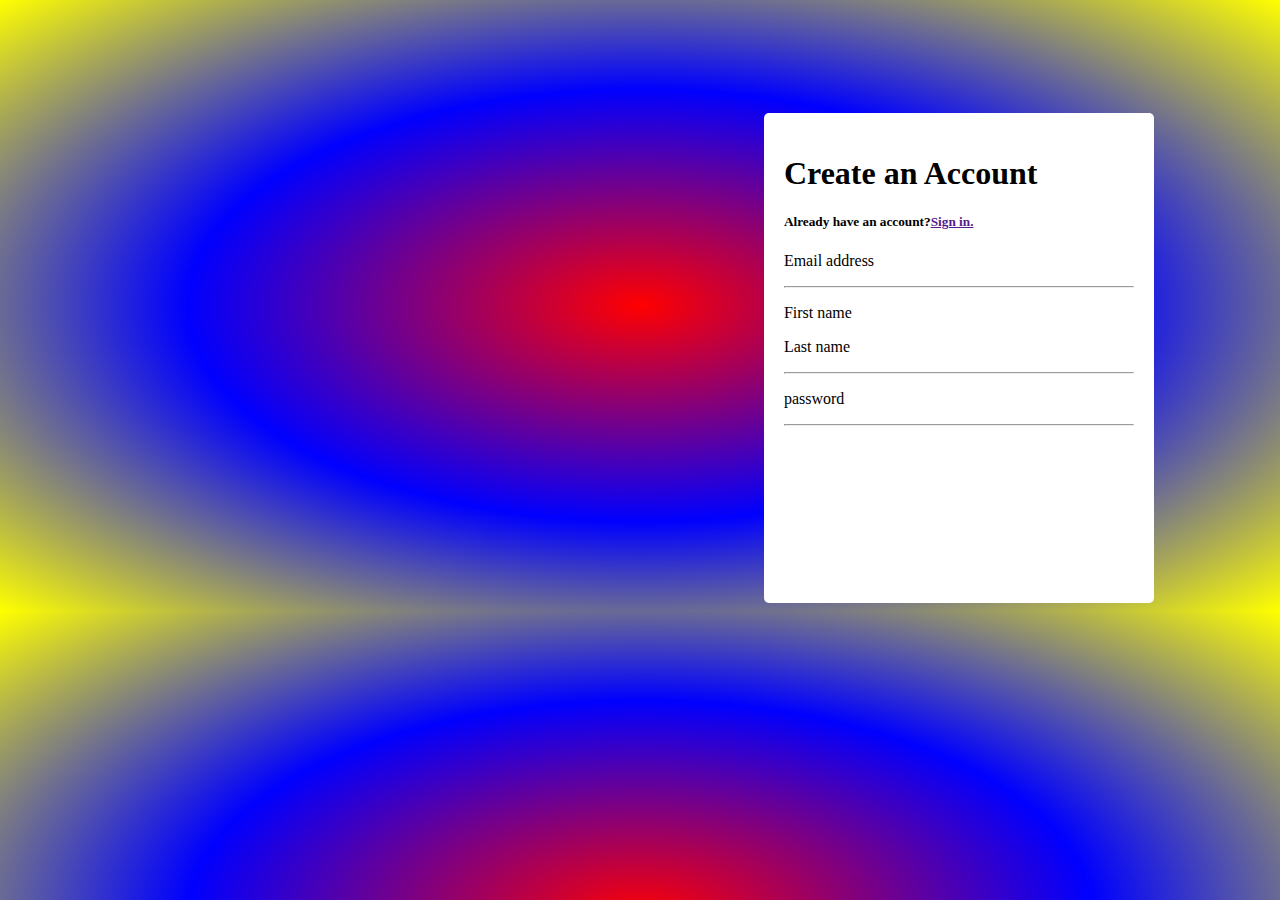
<file: March/Week4/Assigment 10/index.html>
<!DOCTYPE html>
<html lang="en">
<head>
    <meta charset="UTF-8">
    <meta http-equiv="X-UA-Compatible" content="IE=edge">
    <meta name="viewport" content="width=device-width, initial-scale=1.0">
    <title>Document</title>
    <link rel="stylesheet" href="style.css">
</head>
<body>
   
    <div class="box">
        <Form>
            <h1>Create an Account</h1>
            <h5>Already have an account?<a href="">Sign in.</a></h5>
            <p>Email address</p>
            <hr>
            <p>First name</p>

            <p class="p1"> Last name</p>
            <hr>
            <p>password</p>
            <hr>

        </Form>
    </div>
</body>
</html>
</file>
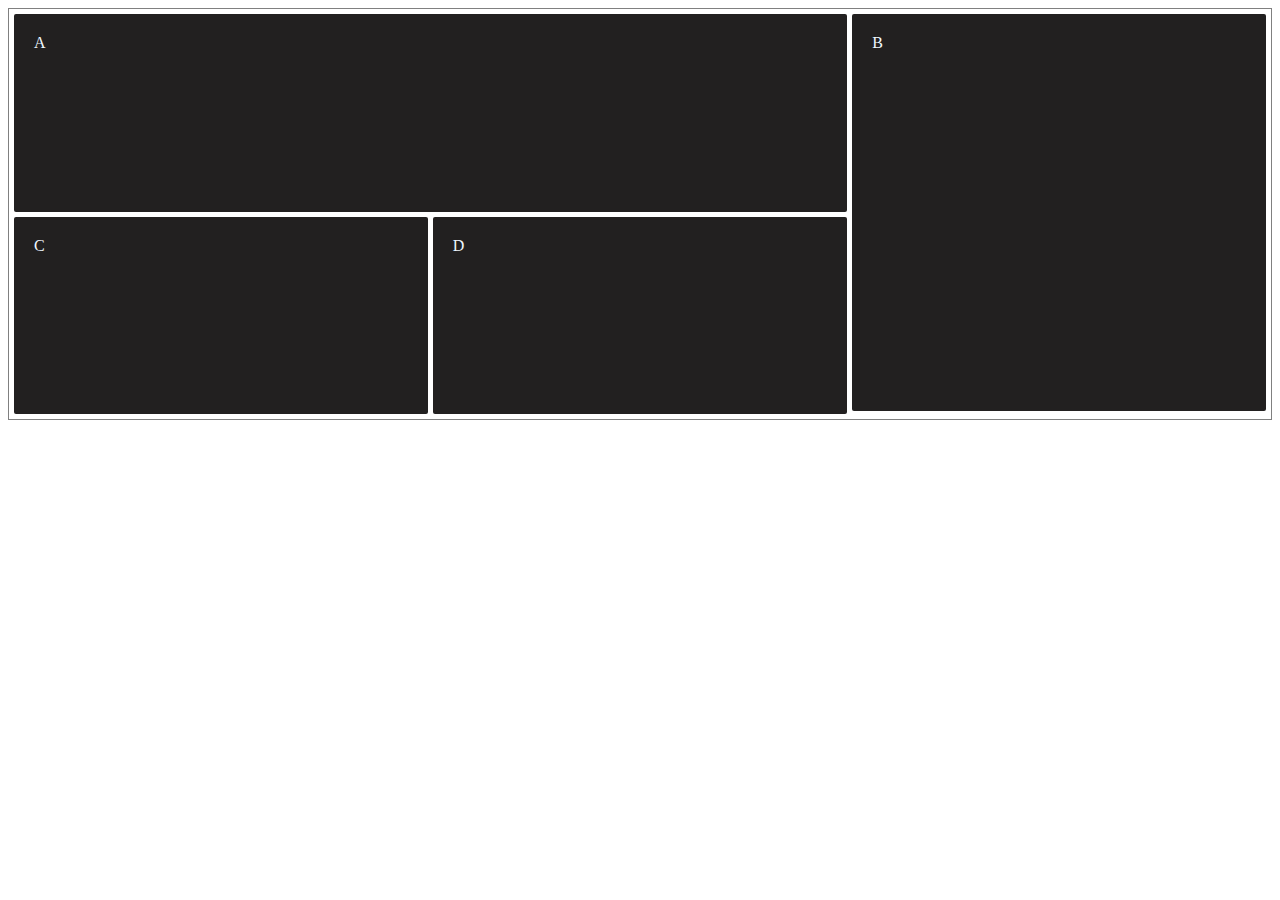
<file: March/Week4/Assigment 9/Task 1/index.html>
<!DOCTYPE html>
<html lang="en">
<head>
    <meta charset="UTF-8">
    <meta http-equiv="X-UA-Compatible" content="IE=edge">
    <meta name="viewport" content="width=device-width, initial-scale=1.0">
    <title>Document</title>
    <link rel="stylesheet" href="styles.css">
</head>
<body>
   <div class="container">
       <div class="item1">A</div>
       <div class="item2">B</div>
       <div class="item3">C</div>
       <div class="item4">D</div>
   </div>

    
</body>
</html>
</file>
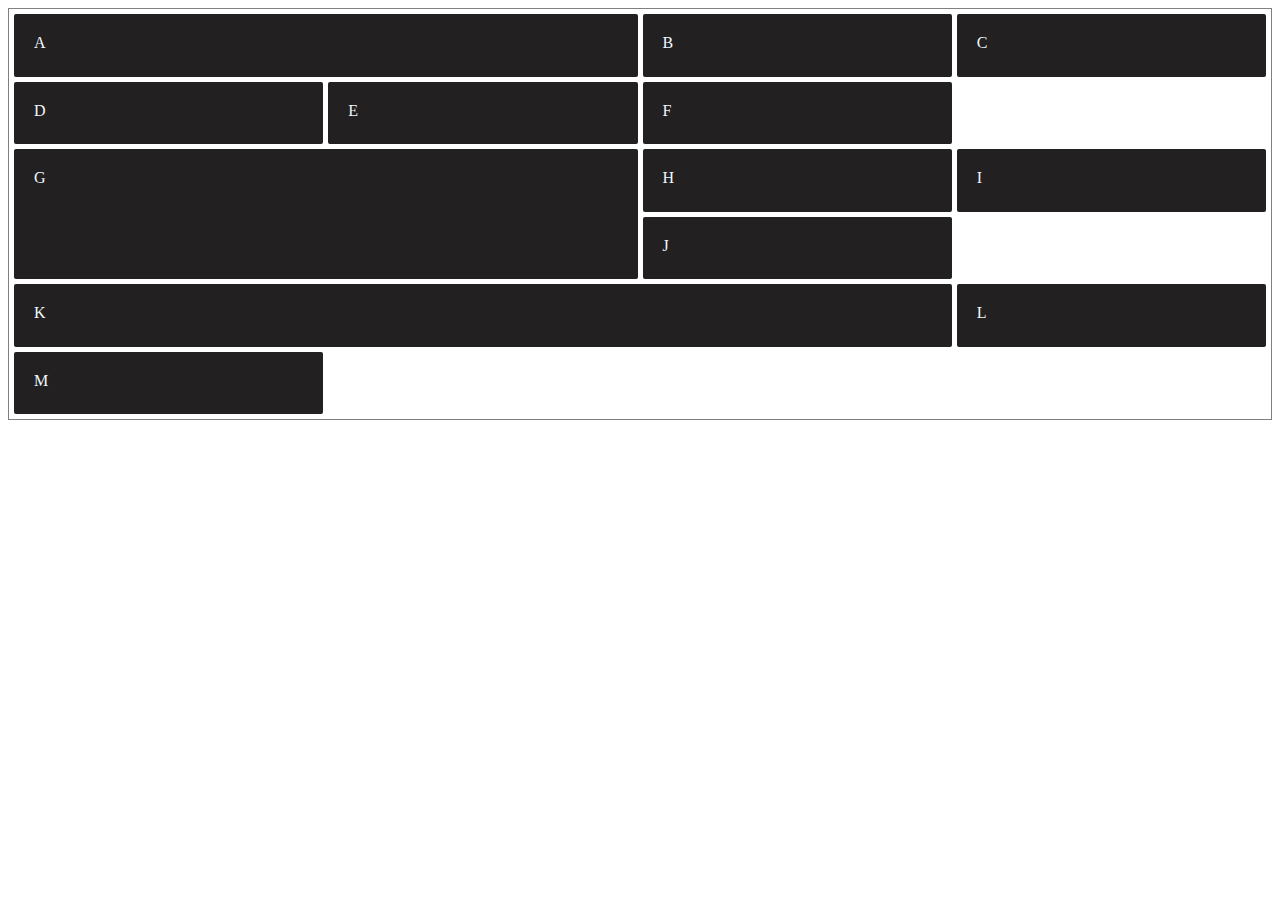
<file: March/Week4/Assigment 9/Task2/index.html>
<!DOCTYPE html>
<html lang="en">
<head>
    <meta charset="UTF-8">
    <meta http-equiv="X-UA-Compatible" content="IE=edge">
    <meta name="viewport" content="width=device-width, initial-scale=1.0">
    <title>Document</title>
    <link rel="stylesheet" href="styles2.css">
</head>
<body>
    <div class="container">
        <div class="item1">A</div>
        <div class="item2">B</div>
        <div class="item3">C</div>
        <div class="item4">D</div>
        <div class="item5">E</div>
        <div class="item6">F</div>
        <div class="item7">G</div>
        <div class="item8">H</div>
        <div class="item9">I</div>
        <div class="item10">J</div>
        <div class="item11">K</div>
        <div class="item12">L</div>
        <div class="item13">M</div>
    </div>
 
</body>
</html>
</file>
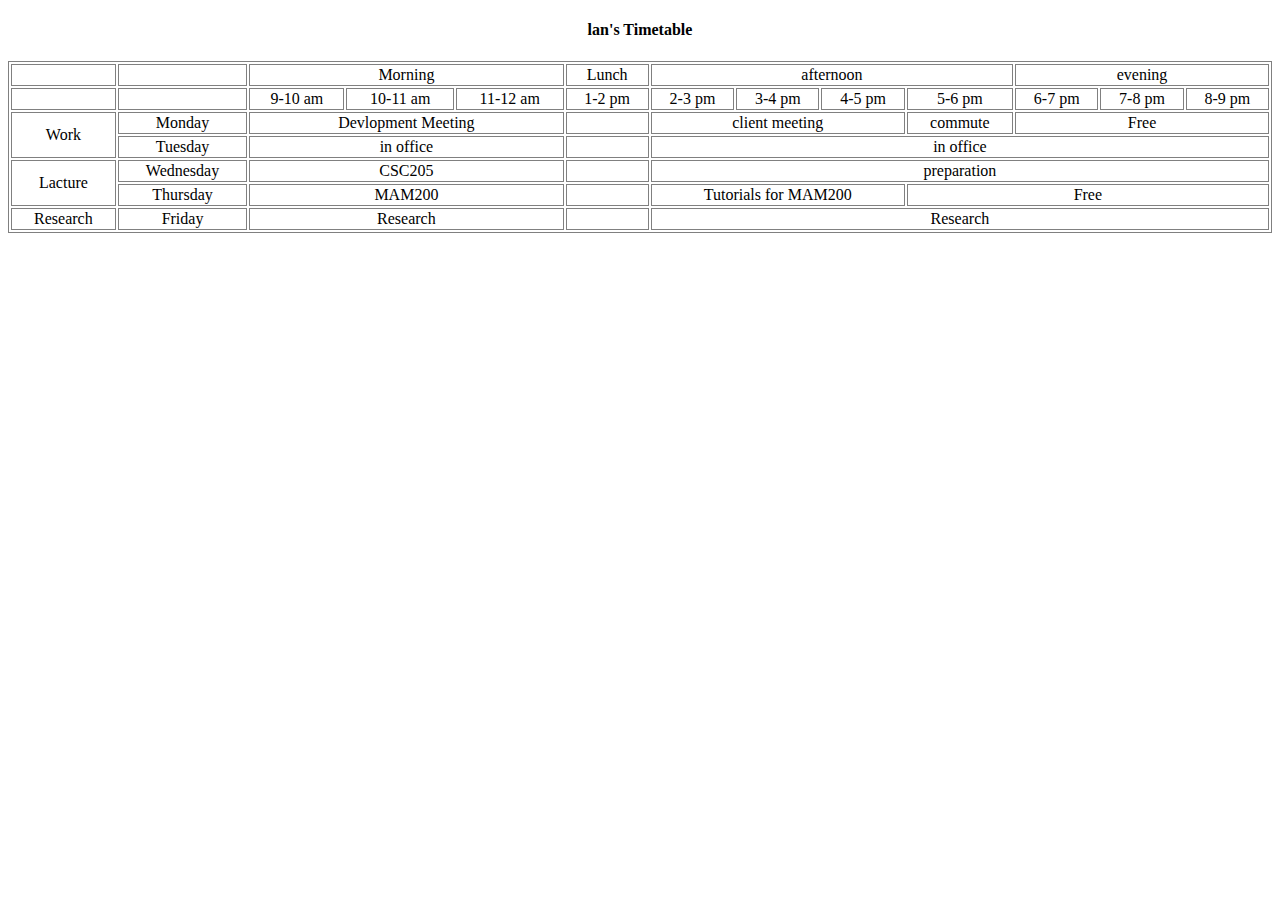
<file: March/Week3/Test/border table.html>
<!DOCTYPE html>
<html>
<head>
<style>
table, th, td {
  border: 1px solid gray;
}
td {
  text-align: center;
}
</style>
</head>
<body>


<h4 style="text-align:center">lan's Timetable</h4>

<table style="width:100%">
  <tr>
    <th>      </th>
    <th>      </th> 
    <td colspan="3">Morning</td>
    <td>Lunch</td>
    <td colspan="4">afternoon</td>
    <td colspan="3">evening</td>
  </tr>
    <tr>
        <td></td>
        <td></td>
    <td>9-10 am</td>
    <td>10-11 am</td>
    <td>11-12 am</td>
    <td>1-2 pm</td>
    <td>2-3 pm</td>
    <td>3-4 pm</td>
    <td>4-5 pm</td>
    <td>5-6 pm</td>
    <td>6-7 pm</td>
    <td>7-8 pm</td>
    <td>8-9 pm</td>
    
  </tr>
  <tr>
    <td rowspan="2">Work</td>
    <td>Monday</td>
    <td colspan="3">Devlopment Meeting</td>
    <td></td>
    <td colspan="3">client meeting</td>
    <td>commute</td>
    <td colspan="3">Free</td>
  </tr>
  <tr>
      <td>Tuesday</td>
      <td colspan="3">in office</td>
      <td></td>
      <td colspan="7">in office</td>
  </tr>
 <tr>
     <td rowspan="2">Lacture</td>
     <td>Wednesday</td>
     <td colspan="3">CSC205</td>
     <td>
         
     </td>
     <td colspan="7">preparation</td>
  </tr>
  <tr>
    <td>Thursday</td>
    <td colspan="3">MAM200</td>
    <td></td>
    <td colspan="3">Tutorials for MAM200</td>
    <td colspan="4">Free</td>
  </tr>
  <tr>
      <td>Research</td>
      <td>Friday</td>
      <td colspan="3">Research</td>
      <td>

      </td>
      <td colspan="7">Research</td>
  </tr>
  
</table>

</body>
</html>
</file>
<file: March/Week4/Assigment 10/style.css>
body{
    background-image:radial-gradient(red,blue,yellow);
    background-color: #cccccc;
}


.box{
    background-color: white;
    width:350px;
    height: 450px;
    padding: 20px;
    border-radius: 5px;
    margin-left: 20cm;
    margin-top: 3cm;
    
    
}
</file>
<file: March/Week4/Assigment 9/Task 1/styles.css>
.container{
    height :400px;
    border:1px solid gray;
    padding: 5px;
    display:grid;
    grid-template-columns:repeat(3,1fr);
    row-gap: 5px;
    grid-template-columns:auto auto auto;
    column-gap: 5px;
    
    
}
.container>div{
    border-radius: 2px;
    font-size: medium;
    color: aliceblue;
    background-color: rgb(34, 32, 32);
    padding: 20px;
    
}
.item1{
    grid-column: 1 / span 2;
    
   
    
}
.item2{
   height:181%
    
}
</file>
<file: March/Week4/Assigment 9/Task2/styles2.css>
.container{
    height :400px;
    border:1px solid gray;
    padding: 5px;
    display:grid;
    row-gap: 5px;
    grid-template-columns:repeat(4,1fr);
    grid-template-rows:repeat(6,1fr);
    column-gap: 5px;
    
    
}
.container>div{
    border-radius: 2px;
    font-size: medium;
    color: aliceblue;
    background-color: rgb(34, 32, 32);
    padding: 20px;
}
.item1{
    grid-column: 1 /span 2;
}
.item7{
    grid-template-columns: repeat(auto-fill, minmax(200px, 1fr) );
    grid-row: 3 /span 2;
    grid-column: 1 /span 2;
    
}
.item8{
    grid-row: 3;
}
.item9{
    grid-row: 3;
}
.item10{
    grid-row: 4;
}
.item11{
    grid-row: 5;
    grid-column: 1 /span 3;
}
.item12{
    grid-row: 5;
}
.item13{
    grid-row: 6;
}
</file>
